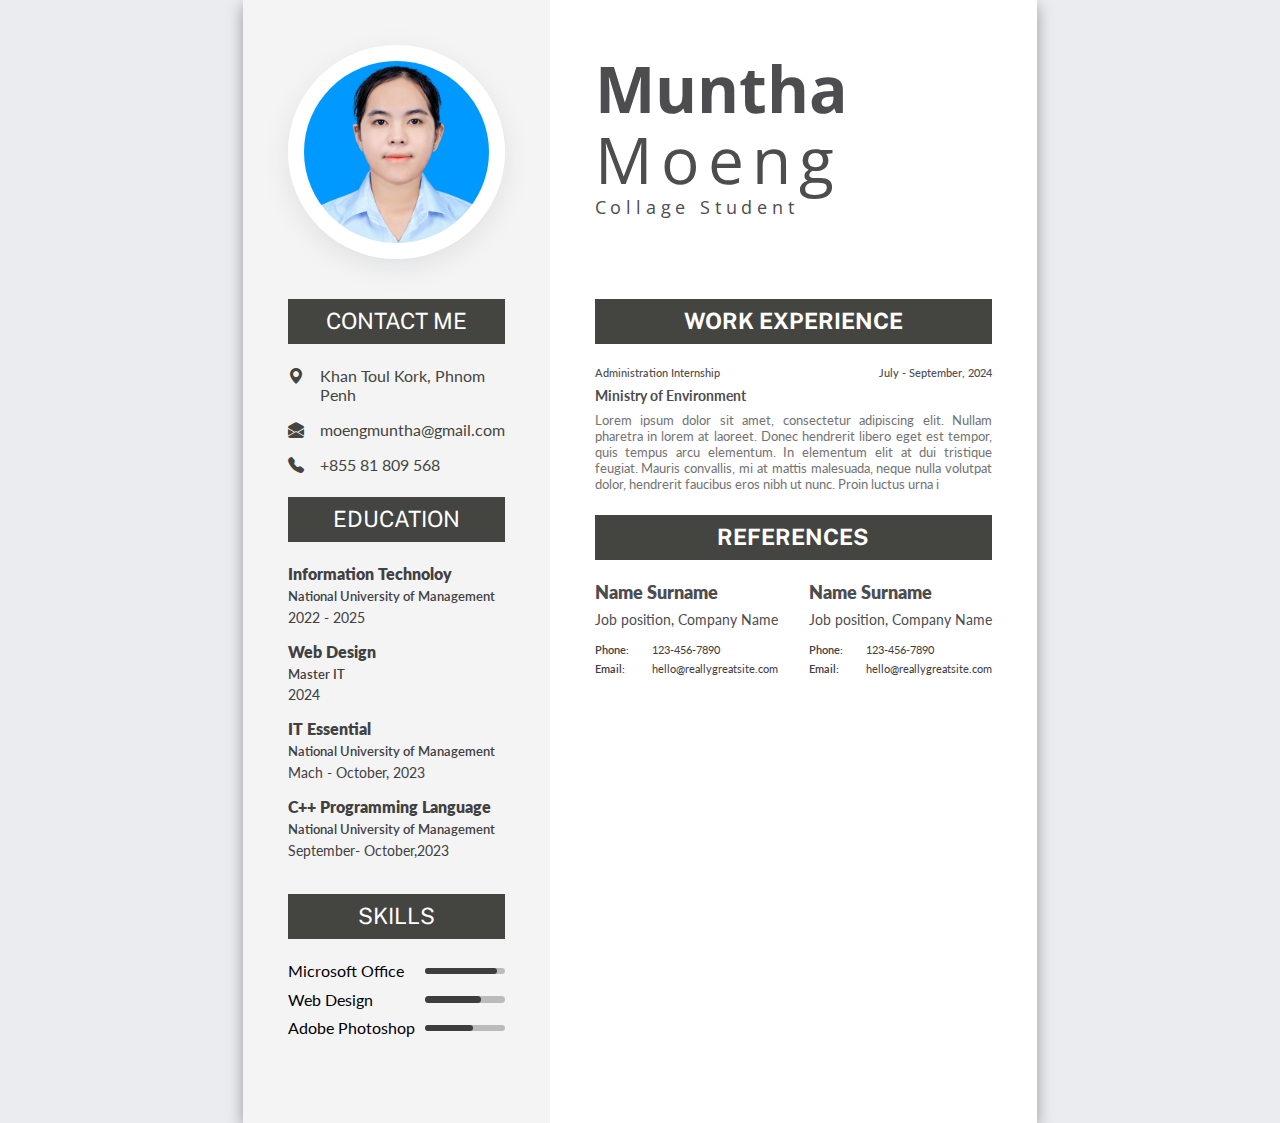
<file: cv/index.html>
<!DOCTYPE html>
<html lang="en">
  <head>
    <meta charset="UTF-8" />
    <meta name="viewport" content="width=device-width, initial-scale=1.0" />
    <title>Resume</title>
    <link rel="stylesheet" href="style.css" />
    <link
      rel="stylesheet"
      href="https://cdn.jsdelivr.net/npm/bootstrap-icons@1.8.3/font/bootstrap-icons.css"
    />
  </head>
  <body>
    <section class="main-section">
      <div class="left-part">
        <div class="photo-container">
          <img src="Screenshot 2025-01-05 160620.png" alt="photo" />
        </div>
        <div class="contact-container">
          <div class="tittle">Contact Me</div>
          <div class="contact-info">
            <div class="contact-list">
              <div class="icon-container">
                <i class="bi bi-geo-alt-fill"></i>
              </div>
              <div class="contact-text">
                <p>Khan Toul Kork, Phnom Penh</p>
              </div>
            </div>
            <div class="contact-list">
              <div class="icon-container">
                <i class="bi bi-envelope-open-fill"></i>
              </div>
              <div class="contact-text">
                <p>moengmuntha@gmail.com</p>
              </div>
            </div>
            <div class="contact-list">
              <div class="icon-container">
                <i class="bi bi-telephone-fill"></i>
              </div>
              <div class="contact-text">
                <p>+855 81 809 568</p>
              </div>
            </div>

            <div class="education-container">
              <div class="tittle">Education</div>
              <div class="course">
                <h3 class="education-title">Information Technoloy</h3>
                <h5 class="college-name">National University of Management</h5>
                <p class="education-date">2022 - 2025</p>
              </div>
              <div class="course">
                <h3 class="education-title">Web Design</h3>
                <h5 class="college-name">Master IT</h5>
                <p class="education-date">2024</p>
              </div>
              <div class="course">
                <h3 class="education-title">IT Essential</h3>
                <h5 class="college-name">National University of Management</h5>
                <p class="education-date">Mach - October, 2023</p>
              </div>
              <div class="course">
                <h3 class="education-title">C++ Programming Language</h3>
                <h5 class="college-name">National University of Management</h5>
                <p class="education-date">September- October,2023</p>
              </div>
            </div>

            <div class="skills-container">
              <div class="tittle">Skills</div>
              <div class="skill">
                <div class="left-skill">
                  <p>Microsoft Office</p>
                </div>
                <div class="right-skill">
                  <div class="outer-layer">
                    <div class="inner-layer" style="width: 90%"></div>
                  </div>
                </div>
              </div>
              <div class="skill">
                <div class="left-skill">
                  <p>Web Design</p>
                </div>
                <div class="right-skill">
                  <div class="outer-layer">
                    <div class="inner-layer" style="width: 70%"></div>
                  </div>
                </div>
              </div>
              <div class="skill">
                <div class="left-skill">
                  <p>Adobe Photoshop</p>
                </div>
                <div class="right-skill">
                  <div class="outer-layer">
                    <div class="inner-layer" style="width: 60%"></div>
                  </div>
                </div>
              </div>
            </div>
          </div>
        </div>
      </div>
      <div class="right-part">
        <div class="banner">
          <h1 class="firstname">Muntha</h1>
          <h1 class="lastname">Moeng</h1>
          <p class="position">Collage Student</p>
        </div>
        <div class="work-container">
          <h2 class="tittle">work experience</h2>
          <div class="work">
            <div class="job-date">
              <p class="job">Administration​ Internship</p>
              <p class="date">July - September, 2024</p>
            </div>
            <h2 class="company-name">Ministry​ of Environment</h2>
            <p class="work-text">
              Lorem ipsum dolor sit amet, consectetur adipiscing elit. Nullam
              pharetra in lorem at laoreet. Donec hendrerit libero eget est
              tempor, quis tempus arcu elementum. In elementum elit at dui
              tristique feugiat. Mauris convallis, mi at mattis malesuada, neque
              nulla volutpat dolor, hendrerit faucibus eros nibh ut nunc. Proin
              luctus urna i
            </p>
          </div>
        </div>
        <div class="references-container">
            <h2 class="tittle">References</h2>
            <div class="references">
                <div class="left-references">
                    <h4 class="name">Name Surname</h4>
                    <p class="company-name">Job position, Company Name</p>
                    <div class="phone">
                        <div class="phone-text">
                            <p>Phone:</p>
                            <p>Email:</p>
                        </div>
                        <div class="phone-number">
                            <p>123-456-7890</p>
                            <p>hello@reallygreatsite.com</p>
                        </div>
                    </div>
                </div>
                <div class="left-references">
                    <h4 class="name">Name Surname</h4>
                    <p class="company-name">Job position, Company Name</p>
                    <div class="phone">
                        <div class="phone-text">
                            <p>Phone:</p>
                            <p>Email:</p>
                        </div>
                        <div class="phone-number">
                            <p>123-456-7890</p>
                            <p>hello@reallygreatsite.com</p>
                        </div>
                    </div>
                </div>
            </div>
      </div>
    </section>
  </body>
</html>
</file>
<file: cv/style.css>
/* Google Fonts  */
@import url("https://fonts.googleapis.com/css2?family=Open+Sans:ital,wght@0,300;0,400;0,500;0,600;0,700;0,800;1,300;1,400;1,500;1,600;1,700;1,800&display=swap");
/* font-family: 'Open Sans', sans-serif; */

@import url("https://fonts.googleapis.com/css2?family=Public+Sans:ital,wght@0,100;0,200;0,300;0,400;0,500;0,600;0,700;0,800;0,900;1,100;1,200;1,300;1,400;1,500;1,600;1,700;1,800;1,900&display=swap");
/* font-family: 'Public Sans', sans-serif; */

@import url("https://fonts.googleapis.com/css2?family=Lato:ital,wght@0,100;0,300;0,400;0,700;0,900;1,100;1,300;1,400;1,700;1,900&display=swap");
/* font-family: 'Lato', sans-serif; */
* {
  padding: 0;
  margin: 0;
  box-sizing: border-box;
}

body {
  background-color: #ebecf0;
}

.main-section {
  width: 210mm;
  height: 297mm;
  background-color: white;
  margin: 0 auto;
  box-shadow: rgba(0, 0, 0, 0.35) 0px 5px 15px;
  display: flex;
}

.main-section .left-part {
  width: 40%;
  height: 100%;
  background-color: #f4f4f4;
  padding: 2.8rem;
}

.left-part .photo-container {
  margin-bottom: 2.2rem;
}

.left-part .photo-container img {
  width: 100%;
  height: 100%;
  border-radius: 50%;
  border: 1rem solid white;
  box-shadow: rgba(149, 157, 165, 0.2) 0px 8px 24px;
}
.tittle {
  font-family: "Public Sans", sans-serif;
  font-size: 1.4rem;
  text-transform: uppercase;
  padding: 0.6rem;
  background-color: #444440;
  color: white;
  text-align: center;
  margin: 1.4rem 0;
}
.contact-container {
  margin-bottom: 2.2rem;
}
.contact-container .contact-list {
  display: flex;
  gap: 1rem;
  margin-bottom: 1rem;
  font-family: "Lato", sans-serif;
  color: #444440;
  font-size: 1rem;
}
.education-container {
  margin-bottom: 2.2rem;
  font-family: "Lato", sans-serif;
}

.education-container .course {
  margin-bottom: 1rem;
  color: #414042;
}

.education-container .education-title {
  font-size: 1rem;
  font-weight: 800;
  margin-bottom: 0.3rem;
}

.education-container .college-name {
  margin-bottom: 0.3rem;
  font-weight: 600;
}

.education-container .education-date {
  font-size: 0.9rem;
}
.skills-container .skill {
  display: flex;
  justify-content: space-between;
  align-items: center;
  margin-bottom: 0.6rem;
  font-family: "Lato", sans-serif;
}

.skills-container .skill .right-skill .outer-layer {
  background-color: #bbbbbb;
  height: 0.4rem;
  width: 5rem;
  border-radius: 0.4rem;
}

.skills-container .skill .right-skill .inner-layer {
  background-color: #3d3d3d;
  height: 100%;
  border-radius: inherit;
}
.right-part {
  padding: 2.8rem;
}

.right-part .banner {
  font-family: "Open Sans", sans-serif;
  color: #4d4d4f;
  margin-bottom: 2.2rem;
}

.right-part .banner .firstname {
  font-size: 4rem;
}

.right-part .banner .lastname {
  font-size: 4rem;
  font-weight: 400;
  letter-spacing: 0.5rem;
  margin-top: -1rem;
}
.right-part .banner .position {
  letter-spacing: 0.3rem;
  margin-top: -0.5rem;
  font-size: 1.1rem;
}
.work-container {
  margin-top: 5rem;
  font-family: "Lato", sans-serif;
}
.work-container .work:not(:last-child) {
  margin-bottom: 1.8rem;
}
.work-container .work .job-date {
  display: flex;
  justify-content: space-between;
  color: #4d4d4f;
  margin-bottom: 0.5rem;
  font-size: 0.7rem;
  font-weight: 500;
}
.work-container .work .company-name {
  font-size: 0.9rem;
  font-weight: 700;
  margin-bottom: 0.5rem;
  color: #4d4d4f;
}
.work-container .work .work-text {
  color: #737373;
  font-size: 0.8rem;
  text-align: justify;
  line-height: 1rem;
}
.references-container .references {
  display: flex;
  justify-content: space-between;
  margin-top: 1rem;
  font-family: "Lato", sans-serif;
  color: #4d4d4f;
}

.references-container .references .name {
  font-weight: 800;
  font-size: 1.1rem;
}
.references-container .references .company-name {
  margin: 0.5rem 0;
  font-size: 0.9rem;
}

.references-container .references .phone {
  display: flex;
  justify-content: space-between;
  font-size: 0.7rem;
  color: #414042;
}
.references-container .references .phone p {
  margin: 0.4rem 0;
}

.references-container .references .phone .phone-text {
  font-weight: 600;
}

.text-left {
  text-align: left;
}
</file>
